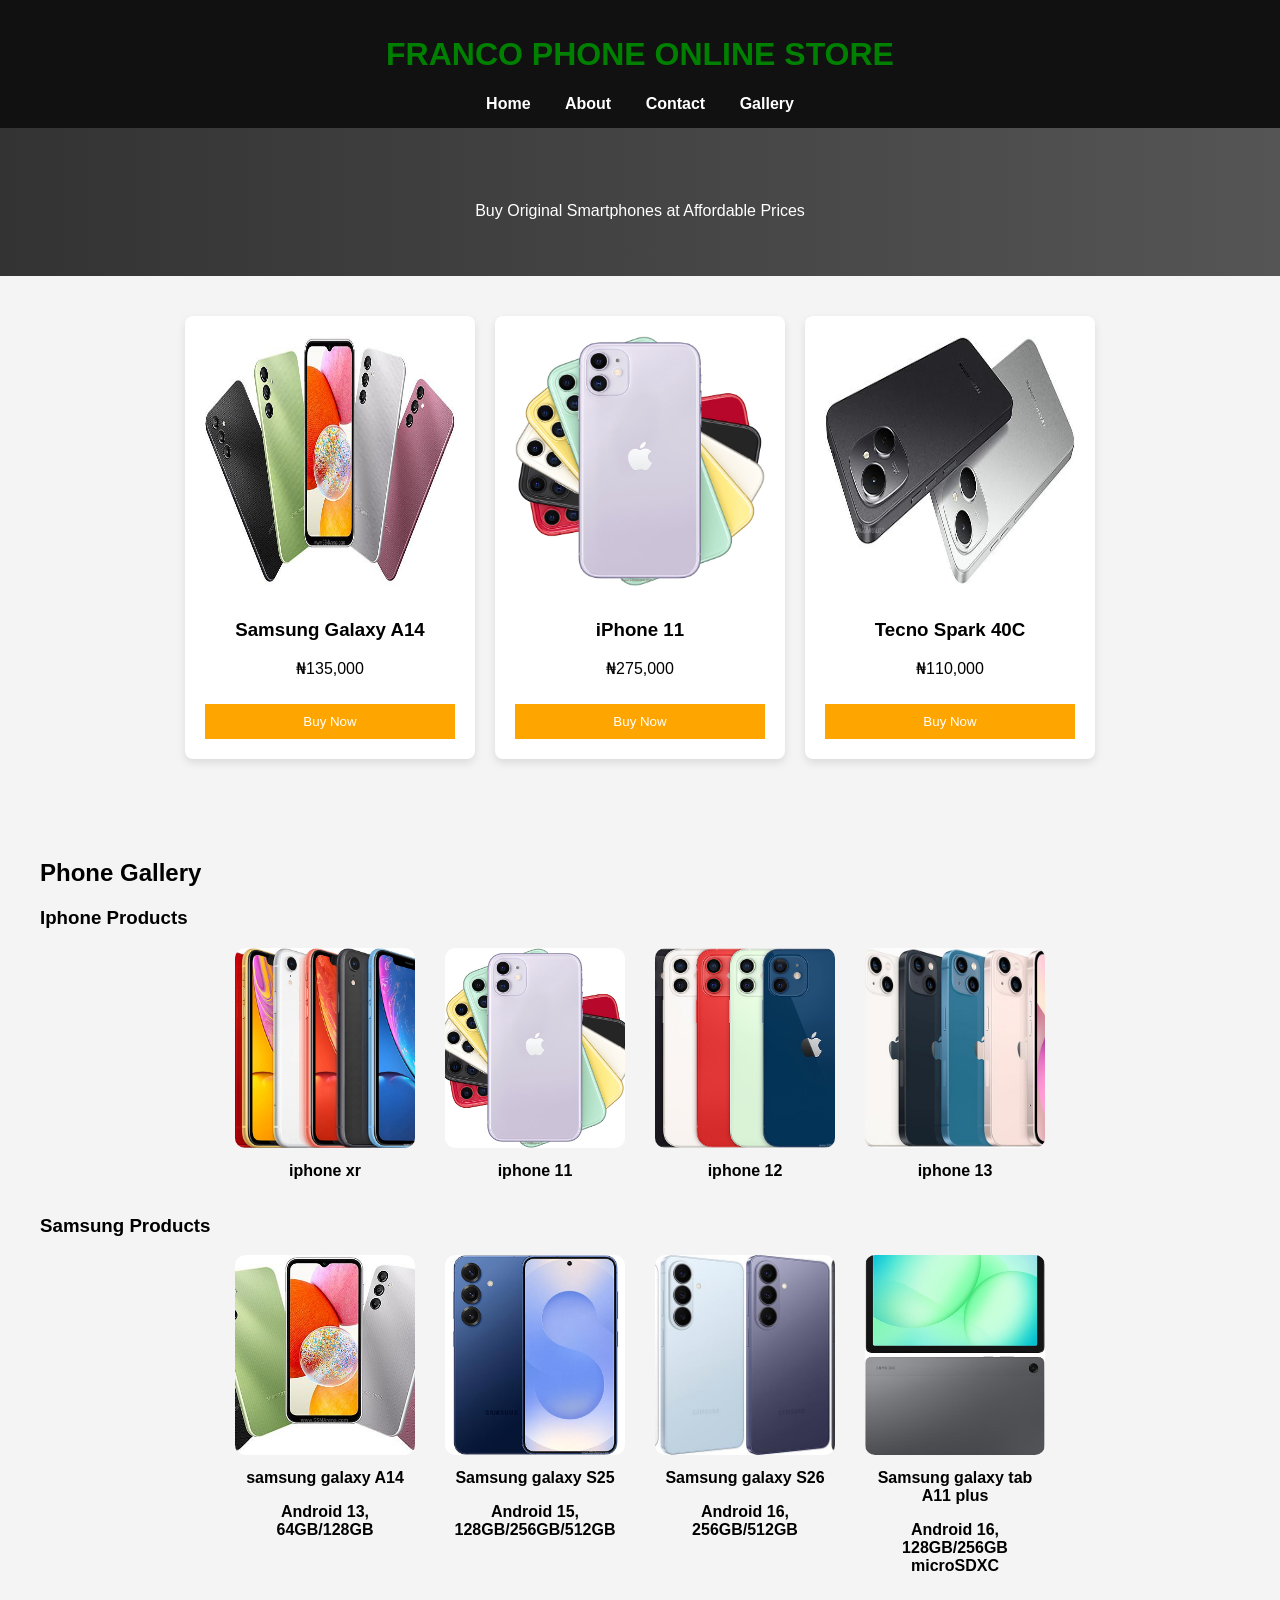
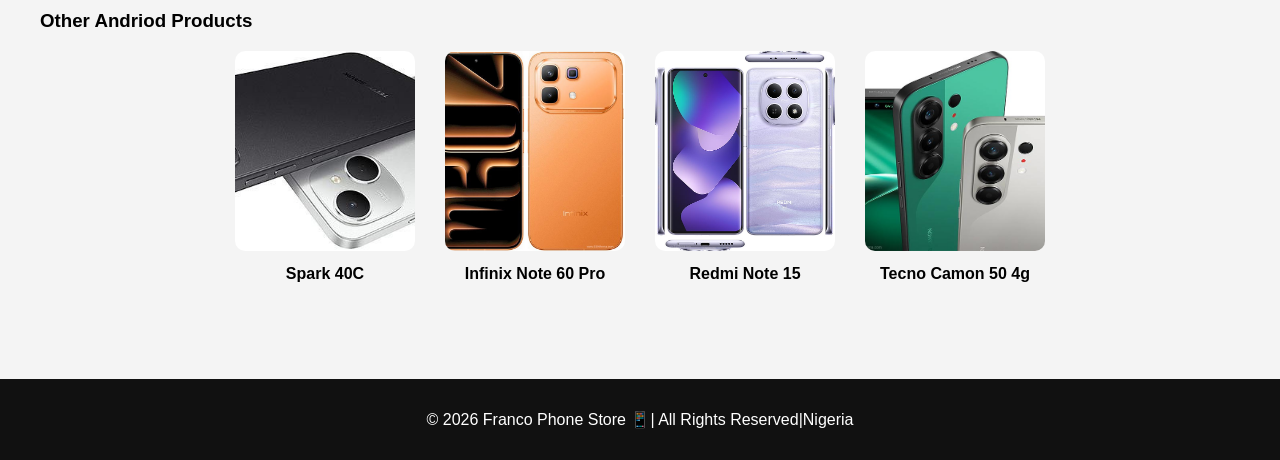
<file: index.html>
<!DOCTYPE html>
<html lang="en">
<head>
    <meta charset="UTF-8">
    <meta name="viewport" content="width=device-width, initial-scale=1.0">
    <title>Franco Phone Online Store</title>
    <link rel="stylesheet" href="style.css">
</head>
<body>

<header>
    <h1>Franco Phone Online Store</h1>
    <nav>
        <a href="index.html">Home</a>
        <a href="about.html">About</a>
        <a href="contact.html">Contact</a>
        <a href="index.html#gallery">Gallery</a>
    </nav>
</header>

<section class="hero">
    <h class="welcome-text">Welcome to Franco Online Store</h>
    <p class="sub-text">Buy Original Smartphones at Affordable Prices</p>
</section>

<section class="products">

    <div class="product">
        <img src="image/galaxy A14.jpg" alt="Samsung Galaxy A14">
        <h3>Samsung Galaxy A14</h3>
        <p>₦135,000</p>
        <button onclick="buyNow('Samsung Galaxy A14')">Buy Now</button>
    </div>

    <div class="product">
        <img src="image/iphone-11.jpg" alt="iPhone 11">
        <h3>iPhone 11</h3>
        <p>₦275,000</p>
        <button onclick="buyNow('iPhone 11')">Buy Now</button>
    </div>

    <div class="product">
        <img src="image/Spark 40C.jpg" alt="Tecno Spark 40C">
        <h3>Tecno Spark 40C</h3>
        <p>₦110,000</p>
        <button onclick="buyNow('Tecno Spark 40C')">Buy Now</button>
    </div>

</section>
<section id="gallery" class="content" >
    <h2>Phone Gallery</h2>

    <!--iphone section-->
    <h3>Iphone Products</h3>
    <div class="product-row">

        <div class="product-card">
            <img src="image/iphone xr.jpg" alt="iphone xr">
            <p>iphone xr</p>
        </div>

        <div class="product-card">
            <img src="image/iphone-11.jpg" alt="gallery">
            <p>iphone 11</p>
        </div>
        
        <div class="product-card">
            <img src="image/iphone 12.jpg" alt="gallery">
            <p>iphone 12</p>
        </div>
        
        <div class="product-card">
            <img src="image/iphone 13.jpg" alt="gallery">
            <p>iphone 13</p>
        </div>
        
    </div>

    <!-- Samsung Section -->
    <h3>Samsung Products</h3>
     <div class="product-row">

    <div class="product-card" >
        <img src="image/galaxy A14.jpg" alt="gallery">
        <p>samsung galaxy A14</p>
        <p>Android 13, 
            64GB/128GB</p>
    </div>
    <div class="product-card" >
        <img src="image/S25.jpg" alt="gallery">
        <p>Samsung galaxy S25 </p>
            <p>Android 15,<br> 
                128GB/256GB/512GB</p>
    </div>
    <div class="product-card" >
        <img src="image/s26.jpg" alt="gallery">
        <p>Samsung galaxy S26</p>
        <p>Android 16, <br>
            256GB/512GB </p>
    </div>
    <div class="product-card" >
        <img src="image/samsung-galaxy-tab-a11-plus-.jpg" alt="gallery">
        <p>Samsung galaxy tab A11 plus</p>
        <p>Android 16,<br>
           128GB/256GB <br>microSDXC</p>
    </div>

</div>

     <!-- Other Andriod Section -->
     <h3>Other Andriod Products</h3>
     <div class="product-row">

        <div class="product-card" >
            <img src="image/Spark 40C.jpg" alt="gallery">
            <p>Spark 40C</p>
        </div>

        <div class="product-card" >
            <img src="image/infinix-note60-pro-12.jpg" alt="gallery">
            <p>Infinix Note 60 Pro</p>
        </div>

        <div class="product-card" >
             <img src="image/xiaomi-redmi-note-15-global-1.jpg" alt="gallery">
             <p>Redmi Note 15</p>
        </div>

        <div class="product-card" >
             <img src="image/tecno-camon-50-4g-2.jpg" alt="gallery">
             <p><b>Tecno Camon 50 4g</b></p>
        </div>

    </div>

</section>

<footer>
    <p>© 2026 Franco Phone Store 📱| All Rights Reserved|Nigeria</p>
</footer>

<script src="script.js"></script>
</body>
</html>
</file>
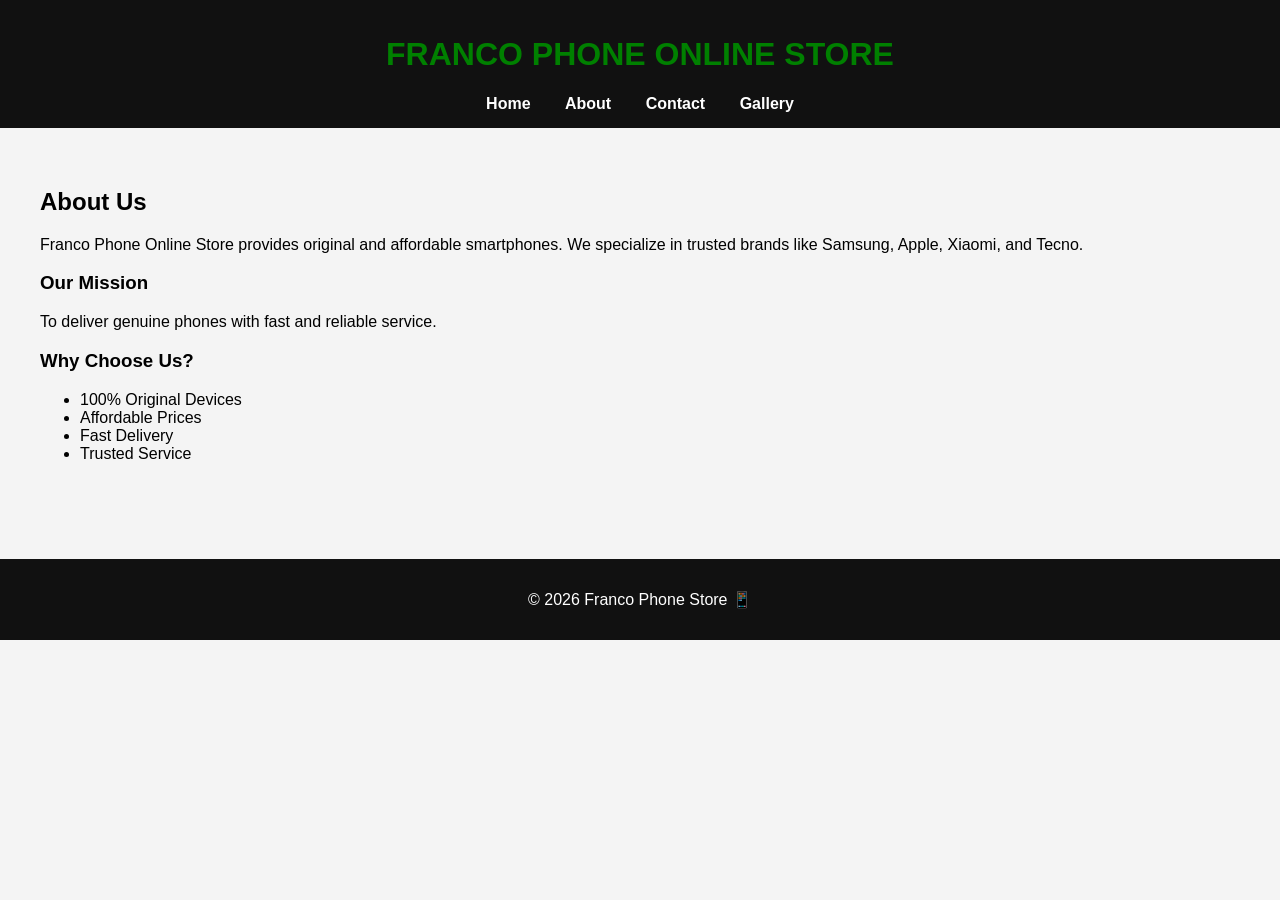
<file: about.html>
<!DOCTYPE html>
<html lang="en">
<head>
    <meta charset="UTF-8">
    <meta name="viewport" content="width=device-width, initial-scale=1.0">
    <title>About - Franco Phone Store</title>
    <link rel="stylesheet" href="style.css">
</head>
<body>

<header>
    <h1>Franco Phone Online Store</h1>
    <nav>
        <a href="index.html">Home</a>
        <a href="about.html">About</a>
        <a href="contact.html">Contact</a>
        <a href="index.html#gallery">Gallery</a>
    </nav>
</header>

<section class="content">
    <h2>About Us</h2>
    <p>
        Franco Phone Online Store provides original and affordable smartphones.
        We specialize in trusted brands like Samsung, Apple, Xiaomi, and Tecno.
    </p>

    <h3>Our Mission</h3>
    <p>To deliver genuine phones with fast and reliable service.</p>

    <h3>Why Choose Us?</h3>
    <ul>
        <li>100% Original Devices</li>
        <li>Affordable Prices</li>
        <li>Fast Delivery</li>
        <li>Trusted Service</li>
    </ul>
</section>

<footer>
    <p>© 2026 Franco Phone Store 📱</p>
</footer>

</body>
</html>
</file>
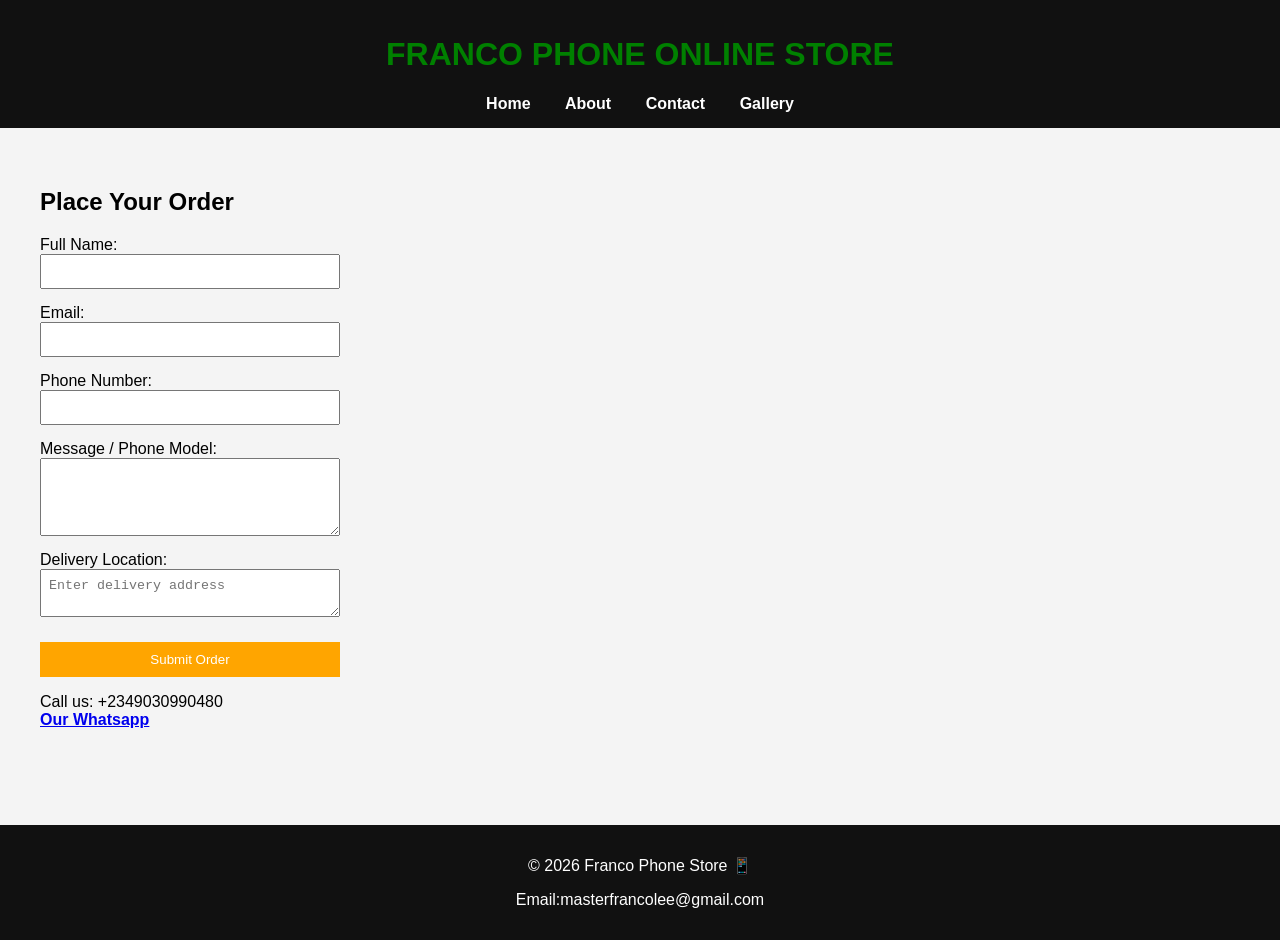
<file: contact.html>
<!DOCTYPE html>
<html lang="en">
<head>
    <meta charset="UTF-8">
    <title>Contact - Franco Phone Store</title>
    <link rel="stylesheet" href="style.css">
</head>
<body>

<header>
    <h1>Franco Phone Online Store</h1>
    <nav>
        <a href="index.html">Home</a>
        <a href="about.html">About</a>
        <a href="contact.html">Contact</a>
        <a href="index.html#gallery">Gallery</a>
    </nav>
</header>

<section class="content">
    <h2>Place Your Order</h2>

    <form>
        <label for="fullname">Full Name:</label>
        <input type="text" id="fullname">

        <label for="email">Email:</label>
        <input type="email" id="email" required>

        <label for="Phone">Phone Number:</label>
        <input type="text" id="Phone">

        <label for="productField">Message / Phone Model:</label>
        <textarea rows="4"></textarea>
        
        <label>Delivery Location:</label>
        <textarea placeholder="Enter delivery address" required></textarea>

        <button type="submit">Submit Order</button>
    </form>

    <p>Call us: +2349030990480 <br> <a href="https://wa.link/s2xm4k"><b>Our Whatsapp</b></a></p>
</section>

<footer>
    <p>© 2026 Franco Phone Store 📱</p><p>Email:masterfrancolee@gmail.com</p>

</footer>
<script src="script.js"></script>
</body>
</html>
</file>
<file: style.css>
body {
    font-family: Arial, sans-serif;
    margin: 0;
    background-color: #f4f4f4;
}
h1 {
    color: green white green;
    text-transform: uppercase;
}

header {
    background-color: #111;
    color: green;
    padding: 15px;
    text-align: center;
}

nav a {
    color: white;
    text-decoration: none;
    margin: 0 15px;
    font-weight: bold;
}

nav a:hover {
    color: orange;
}

.hero {
    text-align: center;
    padding: 40px;
    background: linear-gradient(to right, #333, #555);
    color: white;
}

.products {
    display: flex;
    justify-content: center;
    gap: 20px;
    padding: 40px;
    flex-wrap: wrap;
}

.product {
    background: white;
    padding: 20px;
    text-align: center;
    width: 250px;
    border-radius: 8px;
    box-shadow: 0 4px 8px rgba(0,0,0,0.1);
}

.product img {
    width: 100%;
    height: 250px;
    object-fit: little;
    border-radius: 8px;
    margin-bottom: 10px;
}

button {
    background-color: orange;
    color: white;
    padding: 10px;
    border: none;
    cursor: pointer;
    margin-top: 10px;
    width: 100%;
}

button:hover {
    background-color: darkorange;
}
.gallery {
    display: grid;
    grid-template-columns: repeat(auto-fit, minmax(200px, 1fr));
    gap: 20px;
    padding: 20px;
   
    
}

.gallery img {
    width: 100%;
    border-radius: 8px;
    transition: transform 0.3s ease;
    cursor: pointer;
    
}

.gallery img:hover {
    transform: scale(1.05);
}
.content {
    padding: 40px;
}

.gallery {
    padding: 40px;
    text-align: center;
}

.gallery h2 {
    margin-bottom: 20px;
}

.gallery h3 {
    margin: 30px 0 15px;
}

/* Makes them straight in one line */
.product-row {
    display: flex;
    justify-content: center;
    gap: 30px;
    flex-wrap: wrap; /* Makes it responsive */
}

/* Each phone container */
.product-card {
    text-align: center;
    width: 180px;
}

/* Phone image */
.product-card img {
    width: 100%;
    height: 200px;
    object-fit: cover;
    border-radius: 10px;
    transition: transform 0.3s;
}

/* Hover effect */
.product-card img:hover {
    transform: scale(1.05);
}

/* Phone name */
.product-card p {
    margin-top: 10px;
    font-weight: bold;
}


form {
    display: flex;
    flex-direction: column;
    width: 300px;
}

input, textarea {
    padding: 8px;
    margin-bottom: 15px;
}

footer {
    text-align: center;
    padding: 15px;
    background-color: #111;
    color: white;
    margin-top: 40px;
}
/* Welcome Animation */

.welcome-text {
    opacity: 0;
    transform: translateY(-30px);
    animation: fadeSlideDown 3s ease-in-out infinite;
}

.sub-text {
    opacity: 0;
    animation: fadeIn 3s ease forwards;
    animation-delay: 1s;
}

/* Keyframes */

@keyframes fadeSlideDown {
    to {
        opacity: 1;
        transform: translateY(0);
    }
}

@keyframes fadeIn {
    to {
        opacity: 1;
    }
}
</file>
